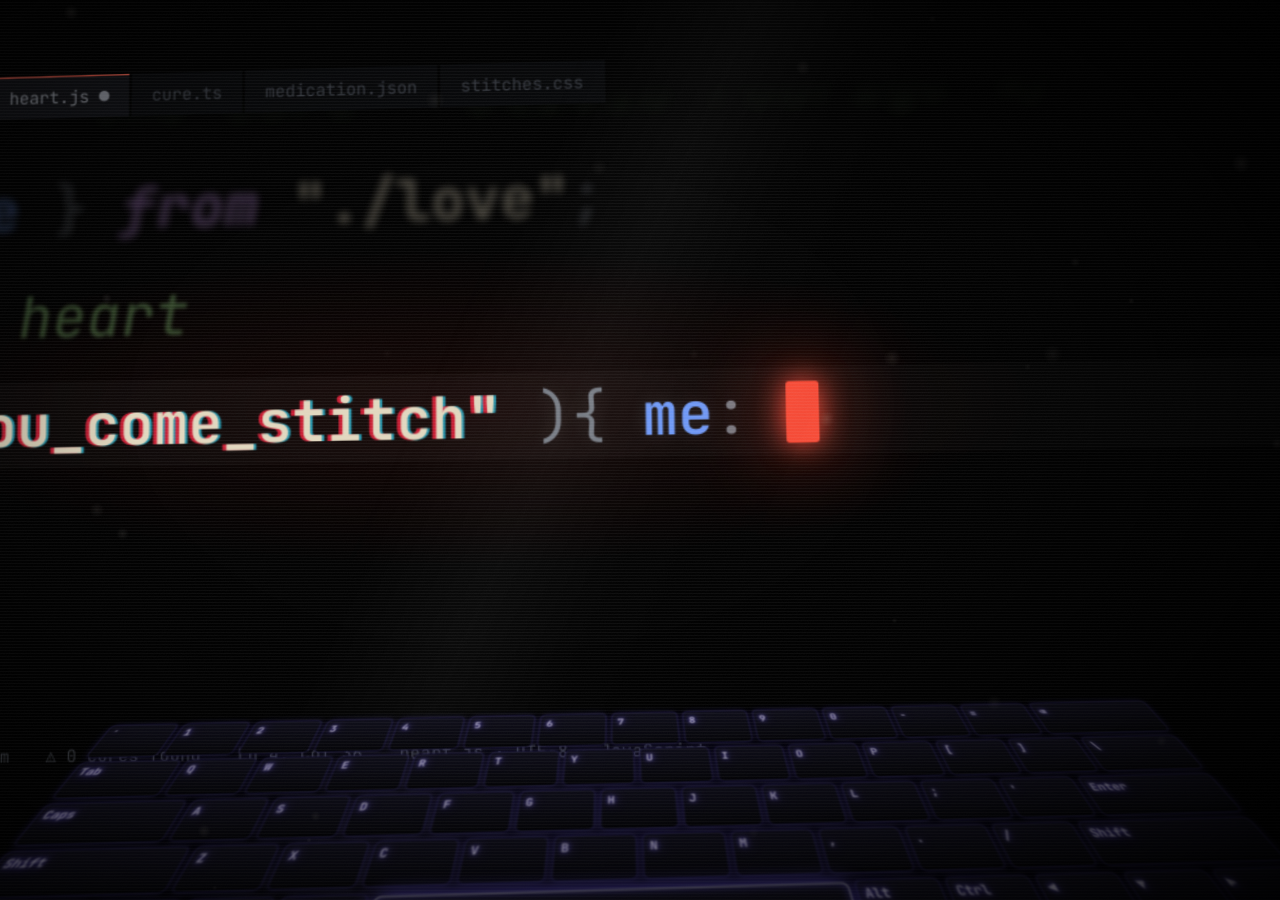
<file: songs/the-cure/index.html>
<!doctype html>
<html lang="en">
<head>
<meta charset="utf-8">
<meta name="viewport" content="width=device-width, initial-scale=1">
<title>The Cure · lyric code</title>
<link rel="preconnect" href="https://fonts.googleapis.com">
<link href="https://fonts.googleapis.com/css2?family=JetBrains+Mono:ital,wght@0,400;0,600;0,800;1,400&display=swap" rel="stylesheet">
<link rel="stylesheet" href="../../engine/lyric-code.css">
</head>
<body>
<script>
  // "The Cure" by Olivia Rodrigo — dark red, glitchy, sad ending.
  // Lyrics: lyrics.lrc in this folder (your timed lines).
  // Open: right-click this file in VS Code -> Open with Live Server.
  window.SONG = {
    title: "The Cure", artist: "Olivia Rodrigo", lrclib: { artist: "Olivia Rodrigo", track: "The Cure" },   // no lyrics.lrc? the timed lyrics load from lrclib.net
    start: 200.5,                                              // begin at 3:20.5 of the song (the same part as lyrics.lrc)
    shake: 1.0, typos: true,
    colors: { accent: "#ff6450", cursor: "#ff4a35", keys: "110,90,255", glow: "255,80,60" },
    tabs: ["heart.js", "cure.ts", "medication.json", "stitches.css"], file: "heart.js",
    problems: "⚠ 0 cures found",
    intro: [
      { at: -3.3, code: [{ c: "cm", s: "/** heart.js · the cure · olivia rodrigo */" }] },
      { at: -2.2, code: [{ c: "kw", s: "import" }, { c: "pu", s: " { " }, { c: "key", s: "cure" }, { c: "pu", s: " } " }, { c: "kw", s: "from" }, { c: "pu", s: " " }, { c: "str", s: '"./love"' }, { c: "pu", s: ";" }] },
      { at: -1.1, code: [{ c: "cm", s: "// TODO: fix heart" }] },
    ],
    // theme words: col = flash color, amt = shake, bpm = heart-rate change, thump = heartbeat hit
    kinds: {
      toxic:    { words: ["poison", "poisoned", "toxins", "toxin", "toxic", "bloodstream", "venom"], col: "60,255,110",  amt: 0.6,  bpm: 28 },
      medicine: { words: ["medication", "medicine", "pill", "pills", "dose", "stitch", "stitches"],  col: "120,220,255", amt: 0.5,  bpm: -10 },
      heart:    { words: ["heart", "love", "kiss"],                                                  col: "255,40,80",   amt: 0.45, bpm: 14, thump: true },
      hurt:     { words: ["doubt", "enough", "matter", "why"],                                       col: "255,90,60",   amt: 0.4,  bpm: 8 },
      final:    { words: ["never", "cure"],                                                          col: "255,25,25",   amt: 0.85, bpm: 20 },
    },
    decoys: ["heartbeat", "healing", "handler", "stitch_wound", "suture", "serum", "dose_ml", "doubt_loop", "medicate",
      "memory_leak", "never_ending", "null", "poison_pill", "promise", "relapse", "return", "toxic_ref", "try_catch",
      "undefined", "void", "bandage", "bleed", "broken_ptr", "cure_v2", "fever", "ghost", "ignore", "ache", "await",
      "overdose", "pulse", "scar_tissue", "symptom"],
    ending: {
      mood: "sad", heartStops: 11, fadeAt: 13, powerOffAt: 16,
      script: [
        { at: 0.0, type: "node heart.js", cps: 11, cls: "cmdline", prompt: true },
        { at: 2.4, print: "✖ ReferenceError: cure is not defined", cls: "err",
          hit: { amt: 0.25, red: 0.3, col: "200,40,50" }, status: '<span class="bad">✖ 1 problem: cure is not defined</span>' },
        { at: 3.0, print: "    at heart (heart.js:∞:1)", cls: "d" },
        { at: 3.4, print: "    at you (love.js:0:0)", cls: "d" },
        { at: 5.2, type: "// maybe next time", cps: 7, cls: "cmt", prompt: true, erase: { after: 1.8, cps: 11 } },
      ],
    },
  };
</script>
<script src="../../engine/lyric-code.js"></script>
</body>
</html>
</file>
<file: engine/lyric-code.css>
/*
  Lyric Code engine styles. Each song folder (songs/<name>/index.html) links this file.
  Colors that change per song are CSS variables set from the song's config.
*/
:root {
  --mono: "JetBrains Mono", Consolas, "Courier New", monospace;
  --accent: #ff6450;  --fn: #f4f4f6;  --pu: #767b85;  --str: #eadfc4;
  --key: #6f9cff;  --cm: #6c9a5c;  --kw: #c792ea;  --cursor: #ff4a35;
  --kc: 110,90,255;  --glow: 255,80,60;
}
* { box-sizing: border-box; }
html, body { height: 100%; }
body { margin: 0; overflow: hidden; background: #000; color: var(--fn); font-family: var(--mono); }

/* ---------- CRT power on / off ---------- */
#crt { position: fixed; inset: 0; transform-origin: 50% 50%; }
#crt.boot { animation: crtOn .9s cubic-bezier(.2,.8,.2,1) both; }
#crt.off  { animation: crtOff 2.4s cubic-bezier(.6,0,.4,1) forwards; }
@keyframes crtOn {
  0%   { transform: scale(1, .004); filter: brightness(5) saturate(0); }
  35%  { transform: scale(1, .004); filter: brightness(5) saturate(0); }
  65%  { transform: scale(1, 1.06); filter: brightness(1.8); }
  100% { transform: none; filter: none; }
}
@keyframes crtOff {
  0%   { transform: none; filter: none; }
  45%  { transform: scale(1, .004); filter: brightness(6) saturate(0); }
  80%  { transform: scale(.002, .004); filter: brightness(9) saturate(0); opacity: 1; }
  100% { transform: scale(0, 0); opacity: 0; }
}

/* ---------- camera ---------- */
#world { position: fixed; inset: 0; perspective: 1400px; will-change: transform, filter; }
#tilt  { position: absolute; inset: 0; transform-origin: 30% 45%; will-change: transform; }
#screenGlow { position: absolute; left: -10%; right: -10%; top: 15%; height: 60%; pointer-events: none;
  background: radial-gradient(55% 45% at 38% 50%, rgba(var(--glow),.08), transparent 70%); }
#glare { position: absolute; inset: -30%; pointer-events: none;
  background: linear-gradient(115deg, transparent 42%, rgba(255,255,255,.035) 48%, rgba(255,255,255,.012) 52%, transparent 58%); }

/* ---------- editor ---------- */
#editor { position: absolute; left: 7vw; top: 42vh; white-space: pre; font-size: clamp(22px, max(3.5vw, 3.2vh), 58px);
  will-change: transform, filter; transition: opacity 1.2s; }
#editor.over { opacity: .18; }
#lines { transition: transform .5s cubic-bezier(.2,.8,.2,1); }
.line { position: relative; height: 1.9em; display: flex; align-items: center; gap: .9em; transition: opacity .6s, filter .6s; }
.line.cur::before { content: ""; position: absolute; left: -2em; right: -200vw; top: .2em; bottom: .2em;
  background: linear-gradient(90deg, rgba(255,255,255,.035), rgba(255,255,255,.015)); border-left: 2px solid var(--accent); opacity: .8; }
.ln { width: 1.4em; text-align: right; font-size: .42em; color: #34373e; flex: none; }
.line.cur .ln { color: var(--accent); }
.obj { color: var(--accent); } .fn { color: var(--fn); font-weight: 800; } .pu { color: var(--pu); }
.str { color: var(--str); font-weight: 600; } .key { color: var(--key); font-weight: 600; }
.kw { color: var(--kw); font-weight: 600; font-style: italic; } .cm { color: var(--cm); font-style: italic; }
.line.cur .code { text-shadow: 0 0 .35em rgba(255,255,255,.14); }
.typo { text-decoration: underline wavy #ff3b30; text-decoration-thickness: .06em; text-underline-offset: .18em; }

.cursor { display: inline-block; width: .55em; height: 1.05em; vertical-align: -.17em; margin-left: .04em;
  background: var(--cursor); border-radius: .06em; box-shadow: 0 0 .5em var(--cursor), 0 0 1.5em var(--cursor); }
.cursor.blink { animation: blink 1s steps(1) infinite; }
.cursor.dead { background: #55585f; box-shadow: none; }
@keyframes blink { 50% { opacity: 0; } }

/* theme words, style "glitch": chromatic split + jitter */
.g { display: inline-block; text-shadow: -.06em 0 rgba(255,30,60,.8), .06em 0 rgba(40,220,255,.65); animation: glitch 1.5s steps(1) infinite; }
@keyframes glitch {
  0%,100% { transform: none; opacity: 1; clip-path: none; }
  6%  { transform: translateX(.06em) skewX(-12deg); opacity: .7; }
  8%  { transform: translateX(-.05em); clip-path: inset(0 0 50% 0); }
  10% { transform: none; clip-path: none; opacity: 1; }
  47% { transform: translateX(-.07em); clip-path: inset(40% 0 0 0); }
  49% { transform: none; clip-path: none; }
  76% { opacity: .5; } 78% { opacity: 1; }
}
/* theme words, style "glow": soft warm breathing light */
.gl { display: inline-block; text-shadow: 0 0 .35em rgba(var(--gw),.95), 0 0 1.1em rgba(var(--gw),.55); animation: warm 2.6s ease-in-out infinite; }
@keyframes warm { 50% { filter: brightness(1.35); text-shadow: 0 0 .6em rgba(var(--gw),1), 0 0 1.8em rgba(var(--gw),.75); } }

.line.hit { animation: slice .26s steps(1) 1; }
@keyframes slice {
  0%   { transform: translateX(-.25em); clip-path: inset(10% 0 55% 0); filter: hue-rotate(40deg); }
  25%  { transform: translateX(.3em);  clip-path: inset(45% 0 20% 0); }
  50%  { transform: translateX(-.12em); clip-path: inset(0 0 70% 0); filter: none; }
  75%  { transform: translateX(.15em); clip-path: inset(60% 0 0 0); }
  100% { transform: none; clip-path: none; }
}

/* autocomplete popup */
.ac { position: absolute; top: 1.55em; z-index: 3; min-width: 9em; padding: .25em 0; font-size: .36em; font-weight: 400;
  background: #15161b; border: 1px solid #2b2d35; border-radius: .35em; box-shadow: 0 .8em 2em rgba(0,0,0,.6); animation: acIn .12s ease-out; }
@keyframes acIn { from { opacity: 0; transform: translateY(-.3em); } }
.ac .it { padding: .25em .8em .25em .5em; display: flex; gap: .6em; color: #a8adb8; text-shadow: none; }
.ac .it i { font-style: normal; width: 1.2em; color: #6f9cff; text-align: center; }
.ac .it.sel { background: #1f3a5f; color: #fff; }
.ac .it b { color: #7fb4ff; font-weight: 800; }
.ac .ty { margin-left: auto; color: #5a5f6a; font-size: .85em; }

/* tabs + status bar + minimap */
#tabs { position: absolute; left: -20vw; right: -20vw; top: 0; height: 22vh; z-index: 2; padding: 16vh 0 0 27vw;
  display: flex; align-items: flex-start; gap: 2px; font-size: clamp(11px, max(1.05vw, 1vh), 16px);
  background: linear-gradient(#000 82%, rgba(0,0,0,0)); filter: blur(.6px); }
#tabs span { padding: .55em 1.2em; background: #08090b; color: #3f434b; border-top: 1px solid transparent; }
#tabs span.on { background: #101115; color: #8d919a; border-top-color: var(--accent); }
#tabs span.on::after { content: " ●"; }
#status { position: absolute; left: 4vw; right: -10vw; top: 74vh; display: flex; gap: 2.2em; align-items: center;
  font-size: clamp(11px, max(1vw, 1vh), 15px); color: #6a6f7a; opacity: .7; filter: blur(.5px); }
#status .hb { color: #ff4a5a; display: inline-block; }
#status .hb.beat { animation: hb .32s ease-out; }
#status .hb.dead { color: #4a4d54; }
@keyframes hb { 30% { transform: scale(1.5); text-shadow: 0 0 .8em #ff4a5a; } }
#status .bad { color: #ff3b30; font-weight: 800; }
#status .good { color: #7ad18a; font-weight: 800; }
#mini { position: absolute; right: 3vw; top: 24vh; width: max(54px, 6vw); opacity: .55; filter: blur(.4px); z-index: 1; }
.mrow { height: 4px; margin-bottom: 3px; display: flex; gap: 2px; }
.mrow i { height: 100%; border-radius: 1px; display: block; }
#miniView { position: absolute; left: -5px; right: -5px; height: 52px; top: 0; border: 1px solid rgba(255,255,255,.1);
  background: rgba(255,255,255,.04); transition: top .5s; }

/* ending terminal */
#term { position: absolute; left: 7vw; top: 47vh; font-size: clamp(14px, max(1.6vw, 1.6vh), 26px); line-height: 1.6; white-space: pre; display: none; }
#term .p { color: #6a9a72; } #term .d { color: #5d626c; } #term .cmdline { color: #c9ccd3; }
#term .cmt { color: #7f8a86; font-style: italic; }
#term .err { color: #d9443a; font-weight: 600; text-shadow: 0 0 .5em rgba(217,68,58,.35); }
#term .ok  { color: #8fe3a0; font-weight: 700; text-shadow: 0 0 .6em rgba(143,227,160,.45); }

/* keyboard (original drawing, backlit) */
#kbWrap { position: absolute; left: -6vw; right: -6vw; bottom: -5vh; height: 36vh; pointer-events: none;
  transform: perspective(800px) rotateX(38deg) rotateZ(-1.5deg); transform-origin: 50% 100%; filter: blur(.8px); }
#kbWrap::before { content: ""; position: absolute; inset: -10% 5% 0; z-index: -1;
  background: radial-gradient(50% 60% at 50% 60%, rgba(var(--kc), var(--kbGlow, .16)), transparent 70%); }
.row { display: flex; gap: .55vw; margin-bottom: .55vw; }
.k { flex: 1; height: 6.4vh; border-radius: .55vw; padding: .5vh .55vw;
  background: linear-gradient(#121120, #07070c); border: 1px solid rgba(var(--kc),.32);
  color: rgba(235,230,255,.95); font: 600 1.7vh var(--mono);
  text-shadow: 0 0 .4em rgba(var(--kc),1), 0 0 1em rgba(var(--kc),.8);
  box-shadow: 0 0 1.2vh rgba(var(--kc),.22), inset 0 -.4vh 0 rgba(0,0,0,.6); transition: all .3s ease-out; }
.k.w15 { flex: 1.5; } .k.w2 { flex: 2; } .k.w25 { flex: 2.4; } .k.sp { flex: 6.5; }
.k.hit { transition: none; color: #fff; border-color: rgba(255,255,255,.9); transform: translateY(.3vh);
  box-shadow: 0 0 2.6vh rgba(var(--kc),.95), inset 0 0 1.2vh rgba(var(--kc),.55); }

/* ---------- film look ---------- */
#dust { position: fixed; inset: 0; width: 100%; height: 100%; pointer-events: none; }
#flash { position: fixed; inset: 0; pointer-events: none; opacity: 0; mix-blend-mode: screen;
  background: radial-gradient(60% 50% at 40% 45%, rgba(var(--fc, 255,40,30),.55), rgba(var(--fc, 255,40,30),.15) 60%, transparent 80%); }
#dim { position: fixed; inset: 0; pointer-events: none; background: #000; opacity: 0; }
#vignette { position: fixed; inset: 0; pointer-events: none; background: radial-gradient(ellipse at 40% 45%, transparent 35%, rgba(0,0,0,.88) 100%); }
#grain { position: fixed; inset: -50%; pointer-events: none; opacity: .05; mix-blend-mode: screen;
  background-image: url("data:image/svg+xml;utf8,<svg xmlns='http://www.w3.org/2000/svg' width='160' height='160'><filter id='n'><feTurbulence type='fractalNoise' baseFrequency='.95' numOctaves='2' stitchTiles='stitch'/><feColorMatrix values='0 0 0 0 1  0 0 0 0 1  0 0 0 0 1  0 0 0 .55 0'/></filter><rect width='100%' height='100%' filter='url(%23n)'/></svg>");
  animation: grain .5s steps(4) infinite; }
@keyframes grain { 0% { transform: translate(0,0); } 25% { transform: translate(-3%,2%); } 50% { transform: translate(2%,-3%); } 75% { transform: translate(-2%,-1%); } }
#moire { position: fixed; inset: 0; pointer-events: none; opacity: .045; background: repeating-linear-gradient(0deg, #fff 0 1px, transparent 1px 3px); }

#hint { display: none; position: fixed; left: 50%; top: 40%; transform: translate(-50%,-50%); z-index: 6; font-size: 14px; color: #8a8f98; text-align: center; line-height: 1.8; }
#hint b { color: var(--accent); }

@media (prefers-reduced-motion: reduce) { #grain, .g, .gl { animation: none; } }
</file>
